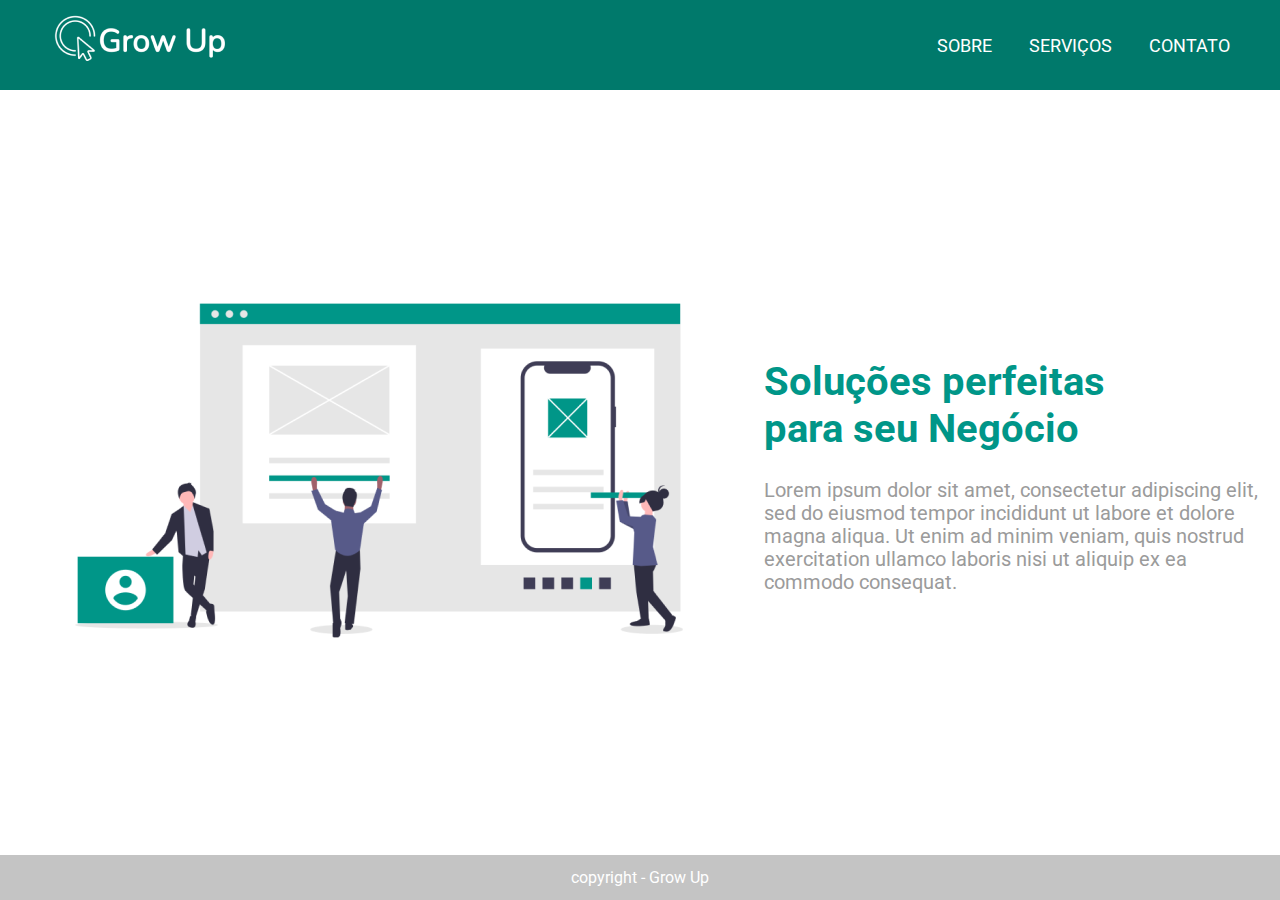
<file: index.html>
<!DOCTYPE html>
<html lang="en">

<head>
    <meta charset="UTF-8">
    <meta http-equiv="X-UA-Compatible" content="IE=edge">
    <meta name="viewport" content="width=device-width, initial-scale=1.0">
    <link rel="stylesheet" href="css/style.css">
    <title>Grow Up</title>
</head>

<body>
    <header>
        <div class="logo">
            <img src="img/logo.png" alt="Logo Grow Up">
        </div>

        <nav>
            <ul>
                <a href="sobre.html">
                    <li>SOBRE</li>
                </a>
                <a href="servicos.html">
                    <li>SERVIÇOS</li>
                </a>
                <a href="contato.html">
                    <li>CONTATO</li>
                </a>
            </ul>
        </nav>

    </header>

    <main>
        <section class="container">

            <article class="imagem_inicial">
                <img src="img/ilustracao-banner.png" alt="Imagem Banner">
            </article>

            <article class="conteudo_principal">
                <h1>
                    Soluções perfeitas<br>
                    para seu Negócio
                </h1>

                <p>
                    Lorem ipsum dolor sit amet, consectetur adipiscing elit, sed do eiusmod tempor incididunt ut labore
                    et
                    dolore magna aliqua. Ut enim ad minim veniam, quis nostrud exercitation ullamco laboris nisi ut
                    aliquip
                    ex ea commodo consequat.
                </p>
            </article>

        </section>
    </main>
    <footer>

        <p>copyright - Grow Up</p>

    </footer>

</body>

</html>
</file>
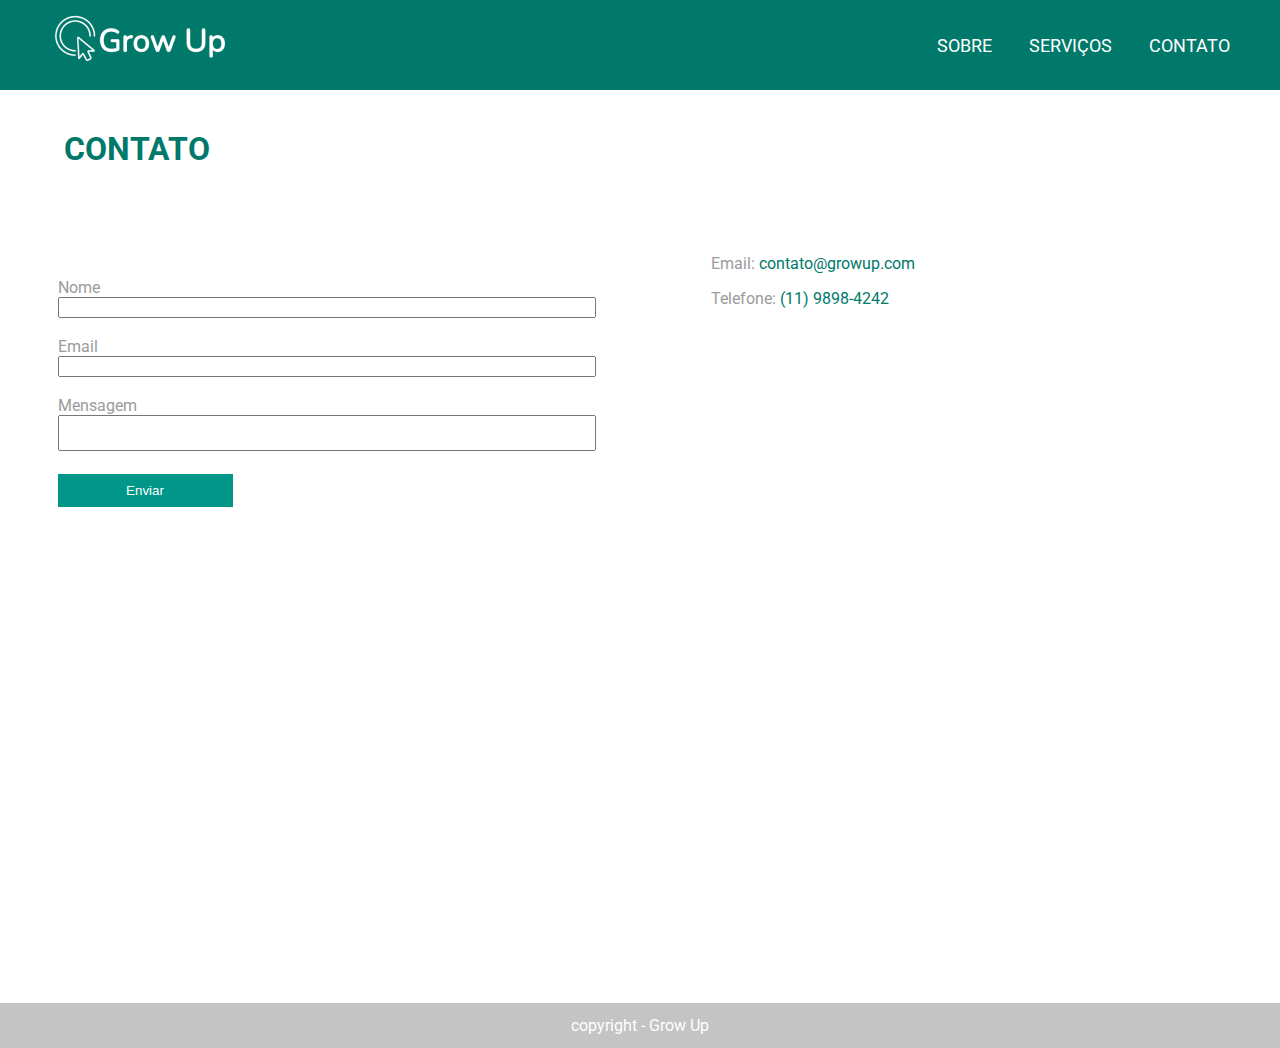
<file: contato.html>
<!DOCTYPE html>
<html lang="en">

<head>
    <meta charset="UTF-8">
    <meta http-equiv="X-UA-Compatible" content="IE=edge">
    <meta name="viewport" content="width=device-width, initial-scale=1.0">
    <link rel="stylesheet" href="css/style.css">
    <title>Grow Up</title>
</head>

<body>
    <header>
        <div class="logo">
            <img src="img/logo.png" alt="Logo Grow Up">
        </div>

        <nav>
            <ul>
                <a href="sobre.html">
                    <li>SOBRE</li>
                </a>
                <a href="servicos.html">
                    <li>SERVIÇOS</li>
                </a>
                <a href="contato.html">
                    <li>CONTATO</li>
                </a>
            </ul>
        </nav>

    </header>
        <h1 class="tit_contato">
            CONTATO
        </h1>
        <section class="container_contato">
                <article class="conteudo_contato">
                    <form>
                        <label for="name">Nome</label>
                        <input type="text" id="name" class="name">
                        <label for="email">Email</label>
                        <input type="email" name="email" id="email">
                        <label for="mensagem">Mensagem</label>
                        <textarea name="message" id="message" style="resize: none"></textarea>
                        <button type="submit">Enviar</button>
                    </form>
                </article>

                <article class="map_contato">
                    <p>
                        Email: <a href="mailto:contato@growup.com">contato@growup.com</a>
                    </p>
                    <p>
                        Telefone: <a href="tel:+551198984242">(11) 9898-4242</a>
                    </p>
                    <iframe width="512" height="216" id="map_contato" src="https://maps.google.com/maps?q=museum%20prudential%20center&t=&z=17&ie=UTF8&iwloc=&output=embed" frameborder="0" scrolling="no" marginheight="0" marginwidth="0"></iframe>
                </article>
        </section>
    <footer>

        <p>copyright - Grow Up</p>

    </footer>

</body>

</html>
</file>
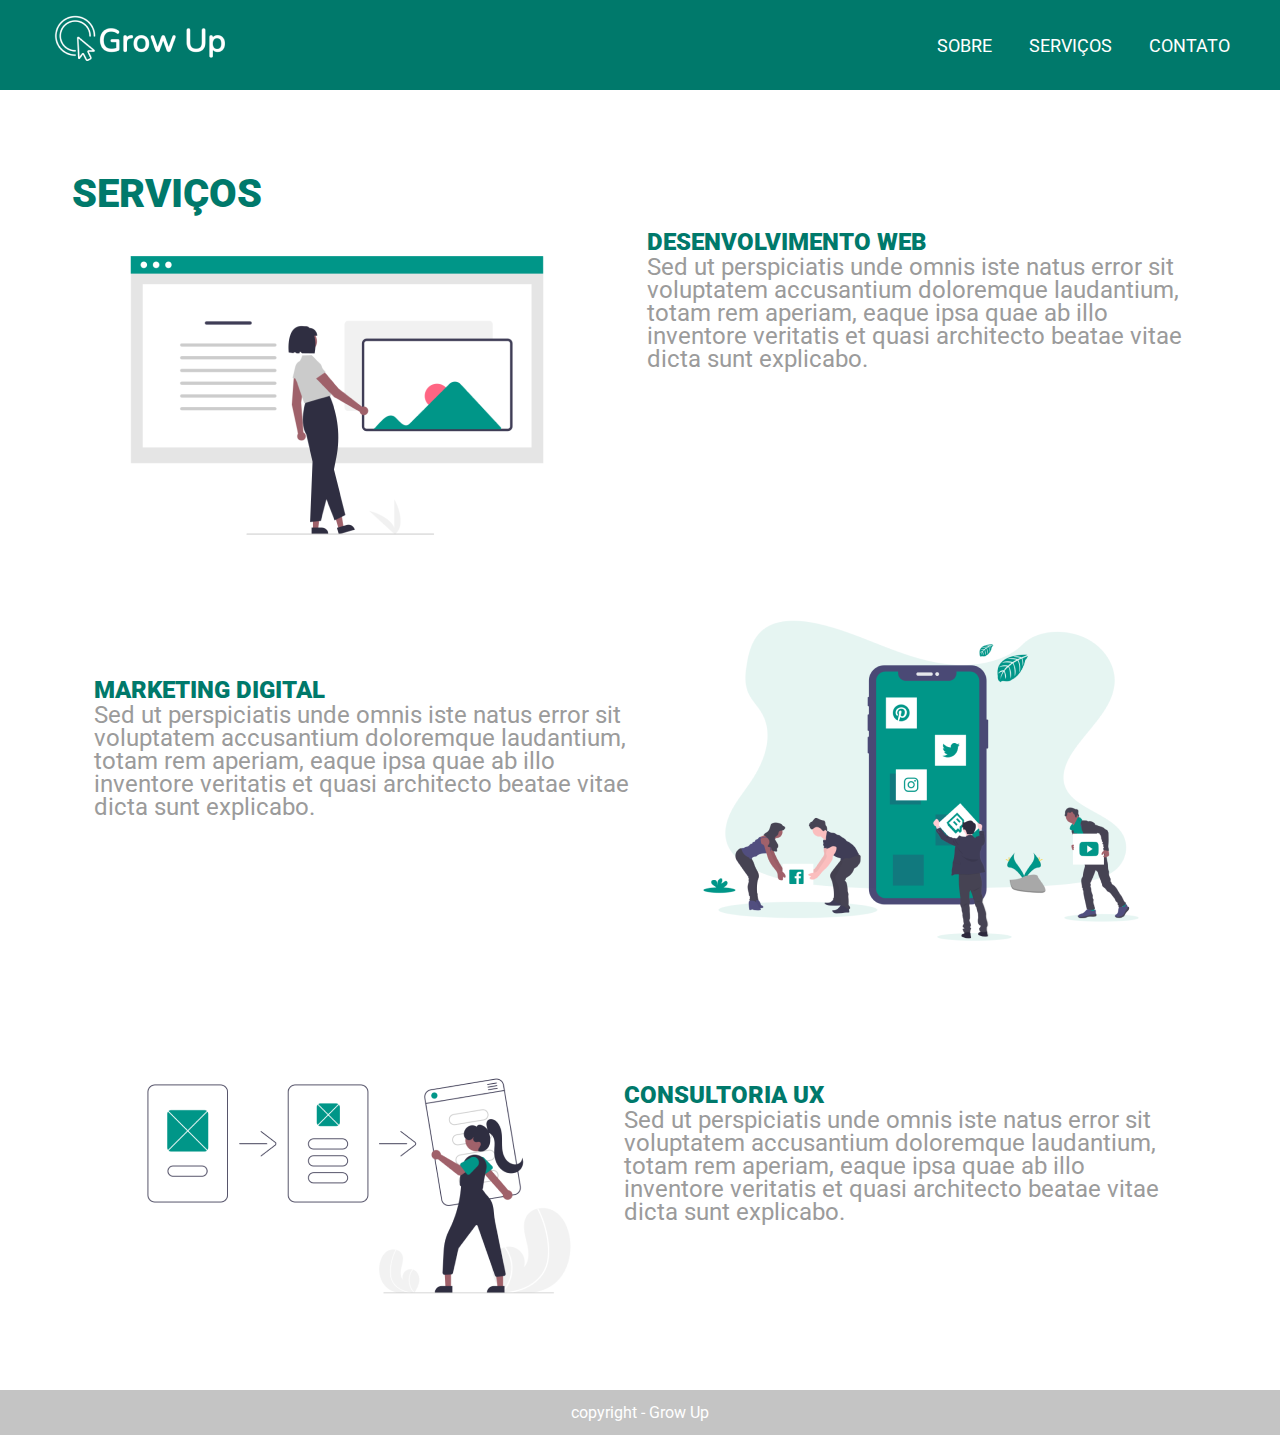
<file: servicos.html>
<!DOCTYPE html>
<html lang="en">

<head>
    <meta charset="UTF-8">
    <meta http-equiv="X-UA-Compatible" content="IE=edge">
    <meta name="viewport" content="width=device-width, initial-scale=1.0">
    <link rel="stylesheet" href="css/style.css">
    <title>Grow Up</title>
</head>

<body>
    <header>
        <div class="logo">
            <img src="img/logo.png" alt="Logo Grow Up">
        </div>

        <nav>
            <ul>
                <a href="sobre.html">
                    <li>SOBRE</li>
                </a>
                <a href="servicos.html">
                    <li>SERVIÇOS</li>
                </a>
                <a href="contato.html">
                    <li>CONTATO</li>
                </a>
            </ul>
        </nav>

    </header>

    <main >
            <section class="container_servicos">

                <article class="imagem_sobre">
                    <h1 class="tit_servicos">
                        SERVIÇOS
                    </h1>
                    <img src="img/ilustra-dev.png" alt="Imagem Banner">
                </article>
                <article class="conteudo_principal">
                    
                    <h2 class="subtit_servicos">DESENVOLVIMENTO WEB</h2>
                    <p>
                        Sed ut perspiciatis unde omnis iste natus error sit voluptatem accusantium doloremque laudantium, totam rem aperiam, eaque ipsa quae ab illo inventore veritatis et quasi architecto beatae vitae dicta sunt explicabo. 
                    </p>
    

                </article>
            </section>

            <section class="container_servicos">


                <article class="conteudo_principal">
                    <h2 class="subtit_servicos">
                        MARKETING DIGITAL
                    </h2>
    
                    <p>
                        Sed ut perspiciatis unde omnis iste natus error sit voluptatem accusantium doloremque laudantium, totam rem aperiam, eaque ipsa quae ab illo inventore veritatis et quasi architecto beatae vitae dicta sunt explicabo.
                    </p>
                </article>

                <article class="imagem_servicos">
                    <img src="img/ilustra-marketing.png" alt="Imagem Banner">
                </article>
    
    
            </section>

            <section class="container_servicos">

                
                <article class="imagem_servicos">
                    <img src="img/ilustra-ux.png" alt="Imagem Banner">
                </article>
                <article class="conteudo_principal">
                    <h2 class="subtit_servicos">
                        CONSULTORIA UX
                    </h2>
    
                    <p>
                        Sed ut perspiciatis unde omnis iste natus error sit voluptatem accusantium doloremque laudantium, totam rem aperiam, eaque ipsa quae ab illo inventore veritatis et quasi architecto beatae vitae dicta sunt explicabo.
                    </p>
                </article>
    
            </section>

        </section>

    
    </main>
    <footer>

        <p>copyright - Grow Up</p>

    </footer>

</body>

</html>
</file>
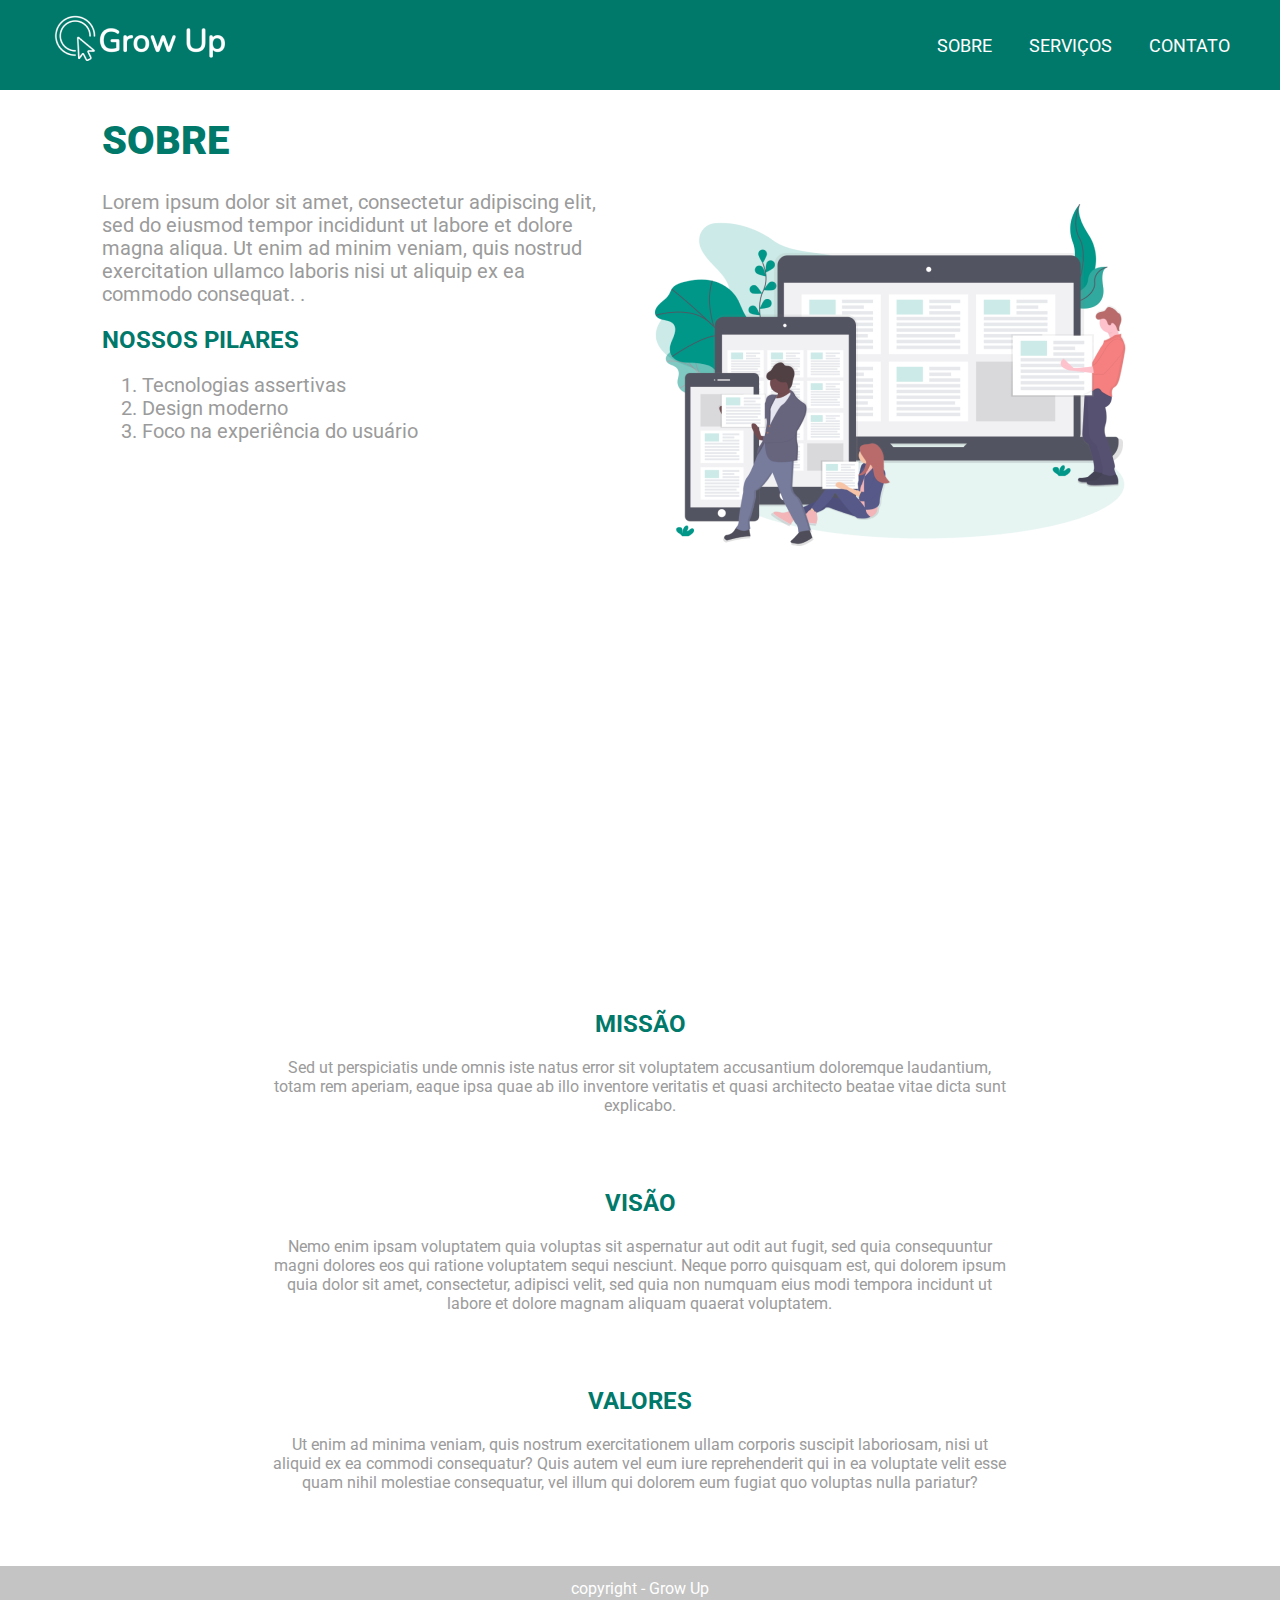
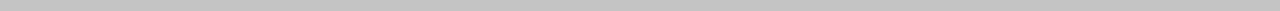
<file: sobre.html>
<!DOCTYPE html>
<html lang="en">

<head>
    <meta charset="UTF-8">
    <meta http-equiv="X-UA-Compatible" content="IE=edge">
    <meta name="viewport" content="width=device-width, initial-scale=1.0">
    <link rel="stylesheet" href="css/style.css">
    <title>Grow Up</title>
</head>

<body>
    <header>
        <div class="logo">
            <img src="img/logo.png" alt="Logo Grow Up">
        </div>

        <nav>
            <ul>
                <a href="sobre.html">
                    <li>SOBRE</li>
                </a>
                <a href="servicos.html">
                    <li>SERVIÇOS</li>
                </a>
                <a href="contato.html">
                    <li>CONTATO</li>
                </a>
            </ul>
        </nav>

    </header>

    <main>
        
        <section class="container_sobre">

            <article class="conteudo_principal">
                <h1 class="tit_sobre">
                    SOBRE
                </h1>
                
                <p>
                    Lorem ipsum dolor sit amet, consectetur adipiscing elit, sed do eiusmod tempor incididunt ut labore et dolore magna aliqua. Ut enim ad minim veniam, quis nostrud exercitation ullamco laboris nisi ut aliquip ex ea commodo consequat. .
                </p>

                <h2 class="subtit_sobre">NOSSOS PILARES</h2>

                <ol class="sobre_lista">
                    <li>Tecnologias assertivas</li>
                    <li>Design moderno</li>
                    <li>Foco na experiência do usuário</li>
                </ol>
            </article>
            <article class="imagem_sobre">
                <img src="img/ilustra-sobre.png" alt="Imagem Banner">
            </article>
        </section>

        <section class="sobre_video">
            <iframe width="575" height="410" src="https://www.youtube.com/embed/70oCL171Dck" title="YouTube video player" frameborder="0" allow="accelerometer; autoplay; clipboard-write; encrypted-media; gyroscope; picture-in-picture" allowfullscreen></iframe>            
        </section>

        <section class="tres_paragrafos_sobre">
            <article>
            <h2 class="subtit_sobre center">MISSÃO</h2>
            <p class="">Sed ut perspiciatis unde omnis iste natus error sit voluptatem accusantium doloremque laudantium, totam rem aperiam, eaque ipsa quae ab illo inventore veritatis et quasi architecto beatae vitae dicta sunt explicabo.</p>

            <h2 class="subtit_sobre center">VISÃO</h2>
            <p>Nemo enim ipsam voluptatem quia voluptas sit aspernatur aut odit aut fugit, sed quia consequuntur magni dolores eos qui ratione voluptatem sequi nesciunt. Neque porro quisquam est, qui dolorem ipsum quia dolor sit amet, consectetur, adipisci velit, sed quia non numquam eius modi tempora incidunt ut labore et dolore magnam aliquam quaerat voluptatem.</p>
            
            <h2 class="subtit_sobre center">VALORES</h2>
            <p>Ut enim ad minima veniam, quis nostrum exercitationem ullam corporis suscipit laboriosam, nisi ut aliquid ex ea commodi consequatur? Quis autem vel eum iure reprehenderit qui in ea voluptate velit esse quam nihil molestiae consequatur, vel illum qui dolorem eum fugiat quo voluptas nulla pariatur?</p>
            </article>
        </section>
    </main>
    <footer>

        <p>copyright - Grow Up</p>

    </footer>

</body>

</html>
</file>
<file: css/style.css>
@import url('https://fonts.googleapis.com/css2?family=Roboto&display=swap');
*{
    box-sizing: border-box; /*Inclui o margin e padding no calculo do tamanho*/
}
body {
    font-family: "Roboto", sans-serif;
    min-height: 100%;
    margin: 0;
    left: 0;
    width: 100vw;
}
header{
    background-color: #00796B;
    display: flex;
    justify-content: space-between;
    align-items: center;
    height: 10vh;
    width: 100vw;
}

.logo{
    max-width: 100%;
    padding-left: 41px;
}

ul{
    padding: 0;
    margin-right: 50px;
}

header ul li{
    font-size: 18px;
    display: inline;
    list-style: none;
    width: 56px;
    color: #fff;
    padding-left: 33px;  
    font-weight: 400;
}

header nav ul a{
    text-decoration: none;
}


.container{
    min-height: 85vh;
    display: flex;
    flex-wrap: wrap;
    justify-content: center;
    align-items: center;
}

.imagem_inicial img{
    max-width: 100%;
}

.conteudo_principal{
    max-width: 100%;
}

.container h1{
    max-width: 100%;
    font-size: 40px;
    color: #009688;
}

.container article p {
    max-width: 100%;
    width: 501px;
    font-size: 20px;
    line-height: 23px;
    color: #9B9B9B;
}

footer{
    /* position: absolute; */
    margin: 0px;
    bottom: 0;
    width: 100%;
    max-width: 100%;
    height: 5vh;
    color: #ffffff;
    background-color: #c4c4c4;
    display: flex;
    justify-content: center;
    align-items: center;
}

@media (max-width: 530px){
    p{
        text-align: justify;
        padding-left: 10px;
        padding-right: 10px;
    }
    h1{
        text-align: center;
    }
}




/* div.copyright{
    align-content: flex-end;
} */

/* SOBRE */

.container_sobre{
    min-height: 50vh;
    display: flex;
    flex-wrap: wrap;
    justify-content: center;
    /* align-items: center; */
}

.container_sobre h1{
    width: 191px;
    max-width: 100%;
    font-size: 40px;
    color: #00796B;
    font-weight: 900;
}

.container_sobre article p, .sobre_lista{
    max-width: 100%;
    width: 501px;
    font-size: 20px;
    line-height: 23px;
    color: #9B9B9B;
}

.imagem_sobre{
    width: 575px;
    height: 410px;
    margin-top: 80px;
}

.subtit_sobre{
    color: #00796B; 
}

.subtit_sobre.center{
    text-align: center;
}

.sobre_video{
    max-width: 100%;
    display: flex;
    justify-content: center;
    align-items: baseline;
}

@media (max-width: 615px){
    header nav ul a li{
        font-size: .75em;
    }
}

.tres_paragrafos_sobre p{
    color: #9B9B9B;
    display: flex;
    text-align: center;
    width: 58vw;
    margin-left: 21vw;
    margin-right: 21vw;
    margin-bottom: 74px;
}

/* SERVICOS*/


.container_servicos{
    min-height: 45vh;
    flex-wrap: wrap;
    justify-content: center;
    align-items: center;
    display: flex;
}

.container_servicos.com_titulo{
    display: flex;
    flex-direction: column;
}

.container_servicos.com_titulo .articles{
    display: flex;
    flex-direction: row;
}

.container_servicos h1{
    width: 191px;
    max-width: 100%;
    font-size: 40px;
    color: #00796B;
    font-weight: 900;
}

.container_servicos h2{
    width: 562px;
    max-width: 100%;
    /* font-size: 40px; */
    color: #00796B;
    font-weight: 900;
    margin-top: 30px;
}

.container_servicos article p{
    max-width: 100%;
    width: 562px;
    height: 216px;
    font-size: 24px;
    line-height: 23px;
    color: #9B9B9B;
    margin: 0;
}

.imagem_servicos img{
    max-width: 100%;
}

.tit_servicos{
    margin: 0;
}

.subtit_servicos{
    margin-bottom: 0;
}


/*CONTATO*/

.tit_contato{
    max-width: 100%;
    width: 182px;
    height: 87px;
    margin-top: 40px;
    font-weight: bolder;
}

.container_contato{
    max-width: 100%;
    height: 85vh;
    flex-wrap: wrap;
    display: flex;
    justify-content: space-around;
}


article.map_contato{
    max-width: 100%;
    width: 512px;
}
article.conteudo_contato{
    max-width: 100%;
    width: 538px;
    margin-top: 40px;
    
}




article.conteudo_contato input, 
article.conteudo_contato textarea, label {
    max-width: 100%;
    width: 538px;
}




.map_contato iframe{
    max-width: 100%;
    

}


.container_contato .articles{
    max-width: 100%;
    display: flex;
    align-items: center;
    justify-content: center;
}

.tit_contato{
    max-width: 100%;
    color: #00796B; 
    margin-left: 5vw;
}

@media (max-width: 580px){
    section.container_contato,
    article.conteudo_contato{
        margin-left: 10vw;
        margin-right: 10vw;
    }
}

article.map_contato p,
label {
    color:#9B9B9B
}

.container_contato input, textarea{
    margin-bottom: 19px;
}

article.map_contato p a{
    max-width: 100%;
    color: #00796B;
    text-decoration: none;
}

button{
    background-color: #009688;
    width: 175px;
    height: 33px;
    color: #fff;
    border: none;
}
</file>
